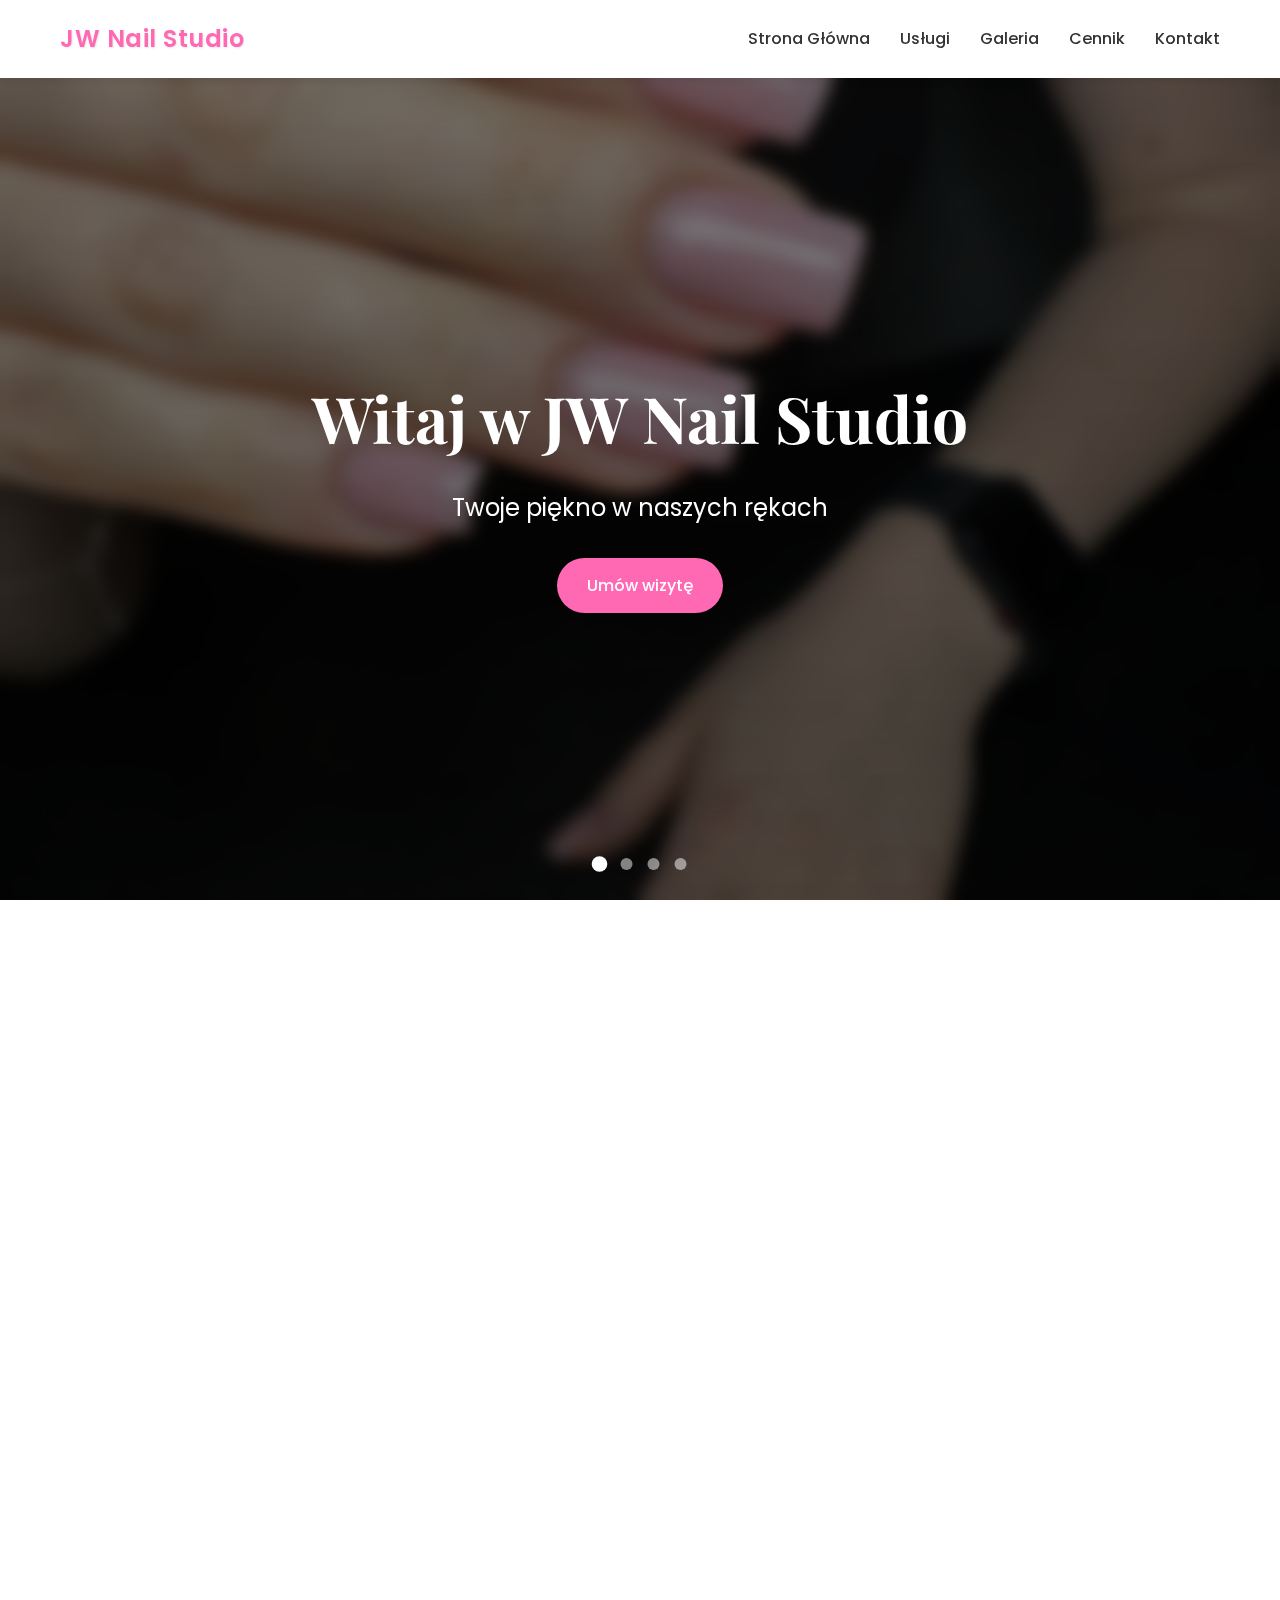
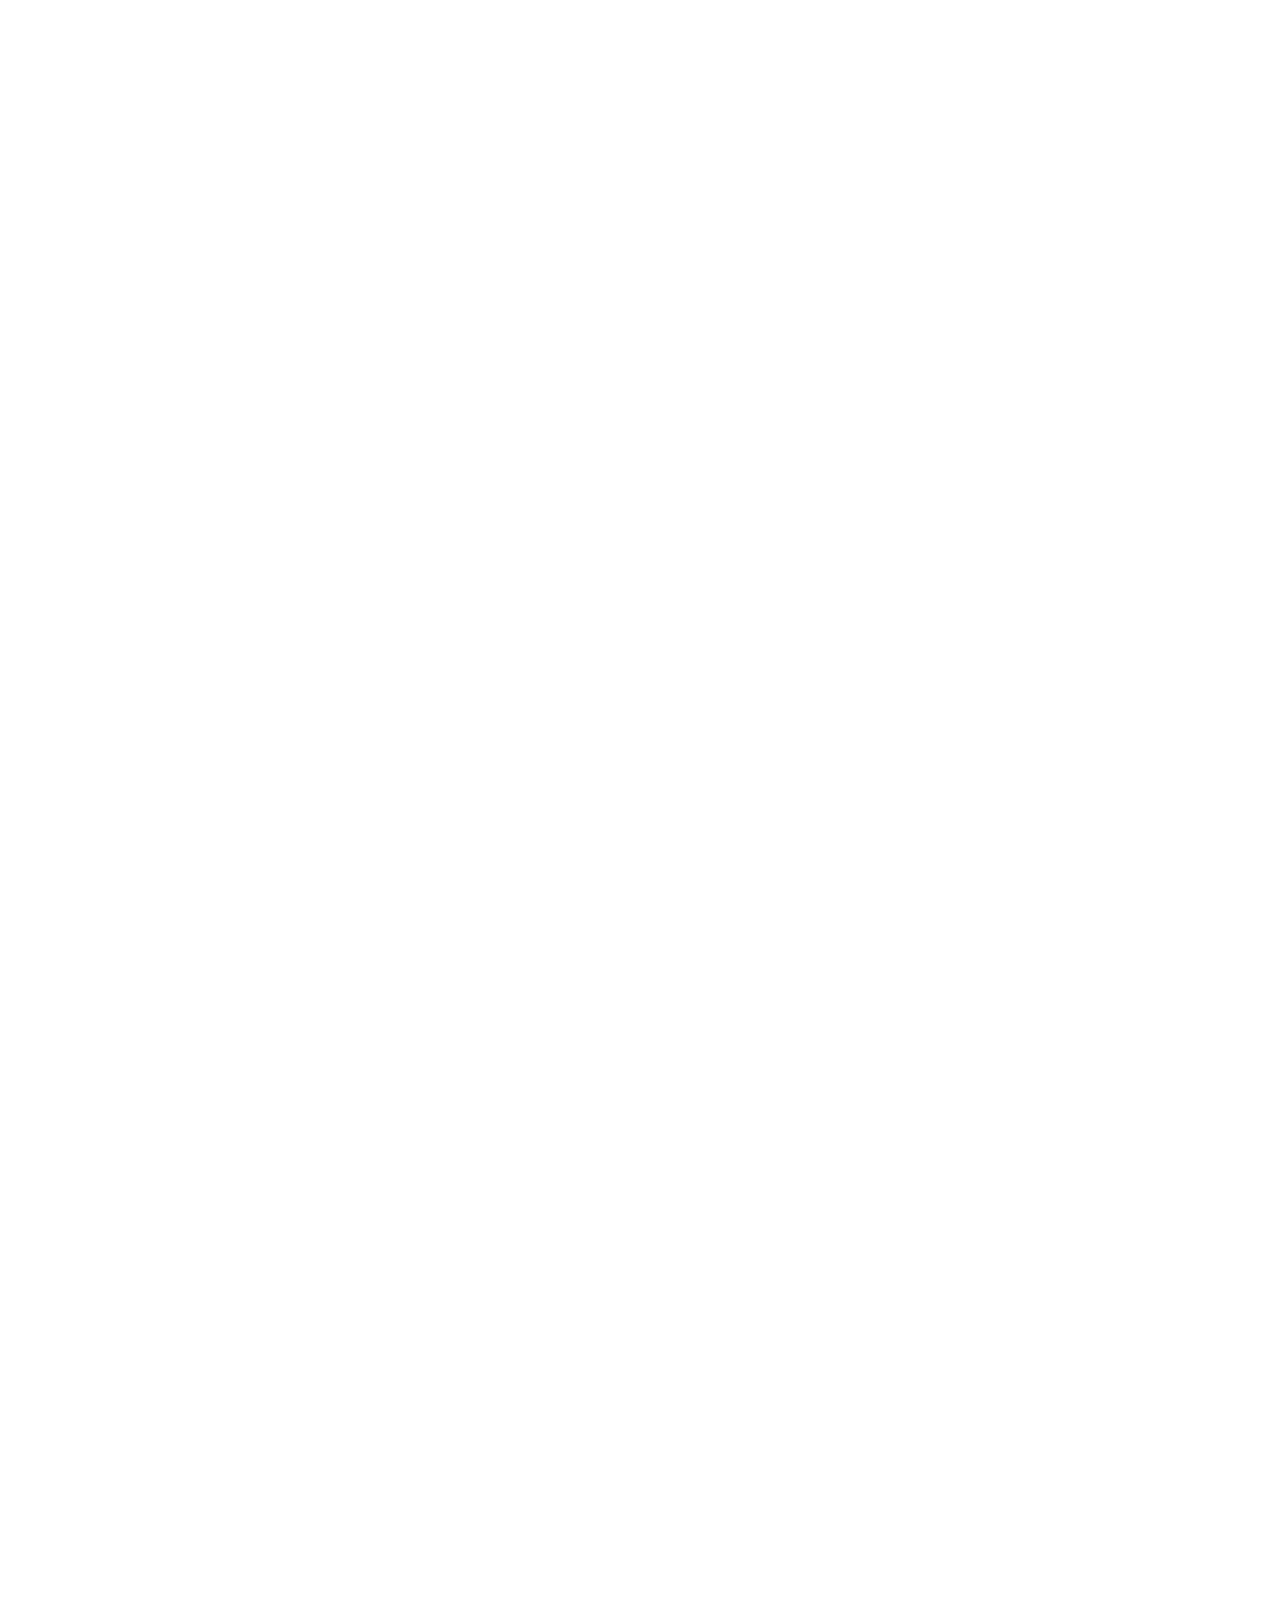
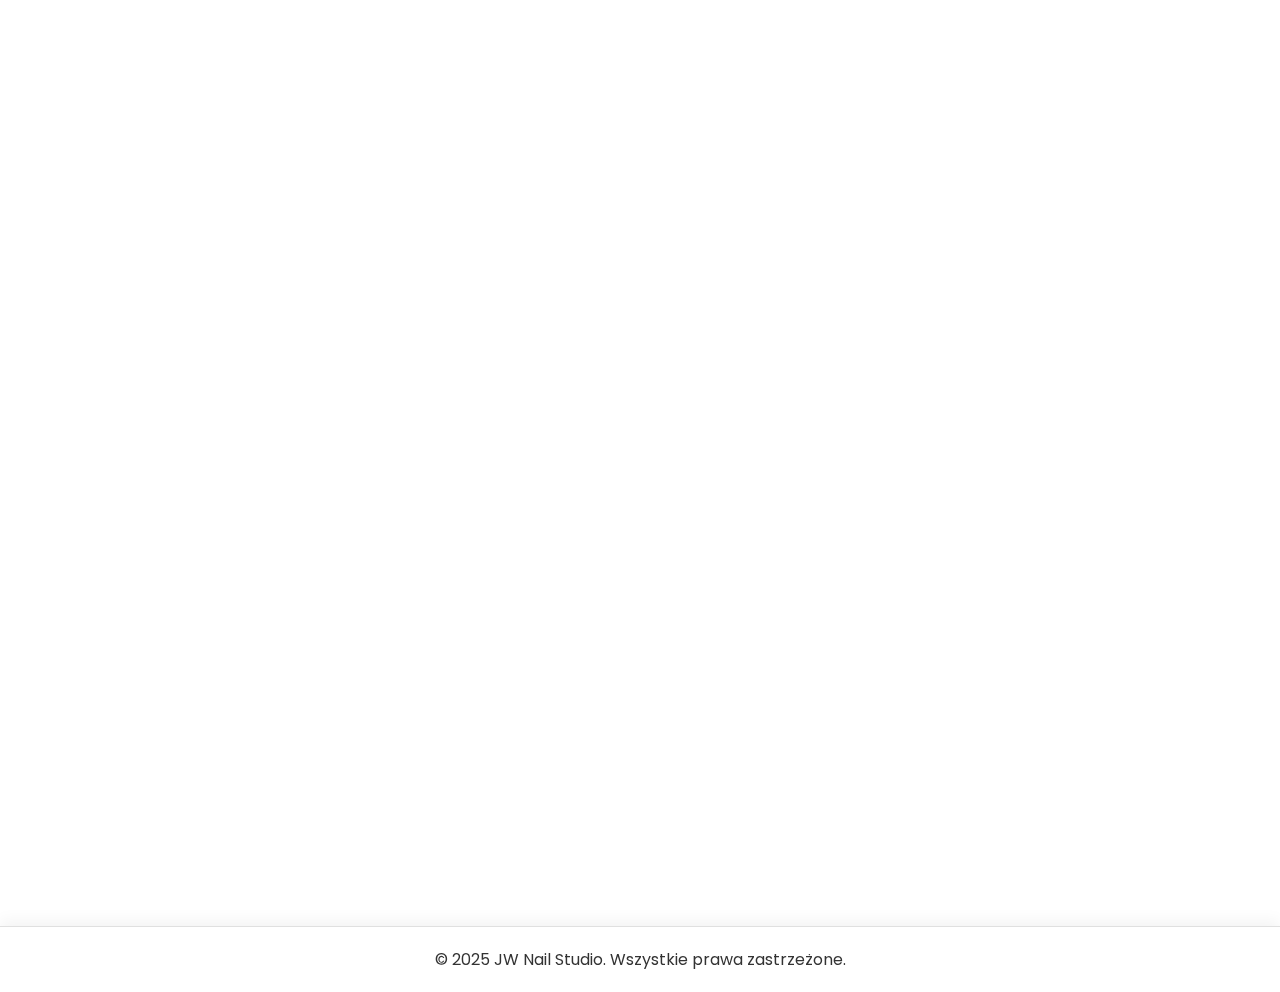
<file: index.html>
<!doctype html>
<html lang="pl">
  <head>
    <meta charset="UTF-8" />
    <meta name="viewport" content="width=device-width, initial-scale=1.0" />
    <title>JW Nail Studio - Profesjonalna Stylizacja Paznokci</title>
    <link rel="stylesheet" href="css/style.css" />
    <link
      rel="stylesheet"
      href="https://cdnjs.cloudflare.com/ajax/libs/font-awesome/6.0.0/css/all.min.css"
    />
    <link
      href="https://fonts.googleapis.com/css2?family=Playfair+Display:wght@400;700&family=Poppins:wght@300;400;500&family=Dancing+Script:wght@400;700&family=Big+Shoulders+Inline+Display:wght@400;700&family=Montserrat:wght@400;500;600;700&display=swap"
      rel="stylesheet"
    />
    <!-- Instagram Feed Widget -->
    <script async src="https://www.instagram.com/embed.js"></script>
  </head>
  <body>
    <nav class="navbar" aria-label="Menu główne">
      <div class="container">
        <div class="logo">JW Nail Studio</div>
        <ul class="nav-links" role="menu">
          <li role="menuitem"><a href="#home">Strona Główna</a></li>
          <li role="menuitem"><a href="#services">Usługi</a></li>
          <li role="menuitem"><a href="#gallery">Galeria</a></li>
          <li role="menuitem"><a href="#pricing">Cennik</a></li>
          <li role="menuitem"><a href="#contact">Kontakt</a></li>
        </ul>
        <button
          class="hamburger"
          aria-label="Menu mobilne"
          aria-expanded="false"
          aria-controls="nav-links"
        >
          <span></span>
          <span></span>
          <span></span>
        </button>
      </div>
    </nav>

    <header id="home" class="hero">
      <div class="hero-slider">
        <div
          class="slide active"
          style="background-image: url(&quot;images/IMG_5490.jpeg&quot;)"
        ></div>
        <div
          class="slide"
          style="background-image: url(&quot;images/IMG_5185.jpeg&quot;)"
        ></div>
        <div
          class="slide"
          style="background-image: url(&quot;images/IMG_2555.jpeg&quot;)"
        ></div>
        <div
          class="slide"
          style="background-image: url(&quot;images/IMG_0757.jpeg&quot;)"
        ></div>
      </div>
      <div class="container">
        <h1>Witaj w JW Nail Studio</h1>
        <p>Twoje piękno w naszych rękach</p>
        <a href="#contact" class="cta-button">Umów wizytę</a>
      </div>
      <div class="slider-dots">
        <span class="dot active" data-slide="0"></span>
        <span class="dot" data-slide="1"></span>
        <span class="dot" data-slide="2"></span>
        <span class="dot" data-slide="3"></span>
      </div>
    </header>

    <section id="services" class="services">
      <div class="container">
        <h2>Nasze Usługi</h2>
        <div class="services-grid">
          <div class="service-card">
            <i class="fas fa-paint-brush"></i>
            <h3>Manicure Hybrydowy</h3>
            <p>Trwały i piękny manicure utrzymujący się do 3 tygodni</p>
          </div>
          <div class="service-card">
            <i class="fas fa-gem"></i>
            <h3>Zdobienia</h3>
            <p>Artystyczne wzory i aplikacje</p>
          </div>
          <div class="service-card">
            <i class="fas fa-spa"></i>
            <h3>Manicure Japoński</h3>
            <p>Naturalna pielęgnacja płytki paznokcia</p>
          </div>
          <div class="service-card">
            <i class="fas fa-magic"></i>
            <h3>Przedłużanie Paznokci</h3>
            <p>Profesjonalne przedłużanie metodą akrylo-żelową</p>
          </div>
          <div class="service-card">
            <i class="fas fa-sync-alt"></i>
            <h3>Uzupełnienie Paznokci</h3>
            <p>Profesjonalne uzupełnienie odrostów</p>
          </div>
        </div>
      </div>
    </section>

    <section id="gallery" class="gallery">
      <div class="container">
        <h2>Galeria</h2>
        <!-- Instagram Feed Widget -->
        <div class="instagram-feed">
          <blockquote
            class="instagram-media"
            data-instgrm-permalink="https://www.instagram.com/uroda_jw_/"
            data-instgrm-version="14"
            style="
              background: #fff;
              border: 0;
              border-radius: 15px;
              box-shadow: 0 5px 15px rgba(0, 0, 0, 0.1);
              margin: 1px;
              max-width: 540px;
              min-width: 326px;
              padding: 0;
              width: 99.375%;
            "
          >
            <a href="https://www.instagram.com/uroda_jw_/" target="_blank"
              >Zobacz galerię na Instagramie</a
            >
          </blockquote>
        </div>
      </div>
    </section>

    <section id="pricing" class="pricing">
      <div class="container">
        <h2>Cennik</h2>
        <div class="pricing-grid">
          <div class="price-card">
            <h3>Manicure Hybrydowy</h3>
            <p class="price">70 zł</p>
            <ul>
              <li>Malowanie hybrydowe</li>
              <li>Przygotowanie płytki</li>
              <li>Odżywka</li>
            </ul>
          </div>
          <div class="price-card">
            <h3>Przedłużanie Paznokci</h3>
            <p class="price">110 zł</p>
            <ul>
              <li>Metoda akrylo-żelowa</li>
              <li>Malowanie hybrydowe</li>
              <li>Zdobienia</li>
            </ul>
          </div>
          <div class="price-card">
            <h3>Manicure Japoński</h3>
            <p class="price">40 zł</p>
            <ul>
              <li>Naturalna pielęgnacja</li>
              <li>Masaż dłoni</li>
              <li>Wcierka witaminowa</li>
            </ul>
          </div>
          <div class="price-card">
            <h3>Uzupełnienie Paznokci</h3>
            <p class="price">95 zł</p>
            <ul>
              <li>Metoda akrylo-żelowa</li>
              <li>Malowanie hybrydowe</li>
              <li>Zdobienie</li>
            </ul>
          </div>
        </div>
      </div>
    </section>

    <section id="contact" class="contact">
      <div class="container">
        <h2>Kontakt</h2>
        <div class="contact-grid">
          <div class="contact-info">
            <h3>Znajdź nas</h3>
            <p><i class="fas fa-map-marker-alt"></i> Sobienie Jeziory 08-443</p>
            <p><i class="fas fa-phone"></i> +48 570 190 589</p>
            <p><i class="fas fa-envelope"></i> lucynawidlak@gmail.com</p>
            <div class="social-links">
              <a
                href="https://www.instagram.com/uroda_jw_?igsh=MTJrZDZkaHBqdWU2aA=="
                target="_blank"
                ><i class="fab fa-instagram"></i
              ></a>
            </div>
          </div>
          <form
            class="contact-form"
            action="https://formspree.io/f/mldjryyn"
            method="POST"
          >
            <input
              type="text"
              name="name"
              placeholder="Imię i nazwisko"
              required
            />
            <input type="email" name="email" placeholder="Email" required />
            <input type="tel" name="phone" placeholder="Telefon" required />
            <textarea
              name="message"
              placeholder="Wiadomość"
              required
            ></textarea>
            <input
              type="hidden"
              name="_subject"
              value="Nowe zapytanie ze strony JW Nail Studio"
            />
            <button type="submit" class="submit-button">
              Wyślij wiadomość
            </button>
          </form>
        </div>
      </div>
    </section>

    <footer>
      <div class="container">
        <p>&copy; 2025 JW Nail Studio. Wszystkie prawa zastrzeżone.</p>
      </div>
    </footer>

    <script src="js/main.js"></script>
  </body>
</html>
</file>
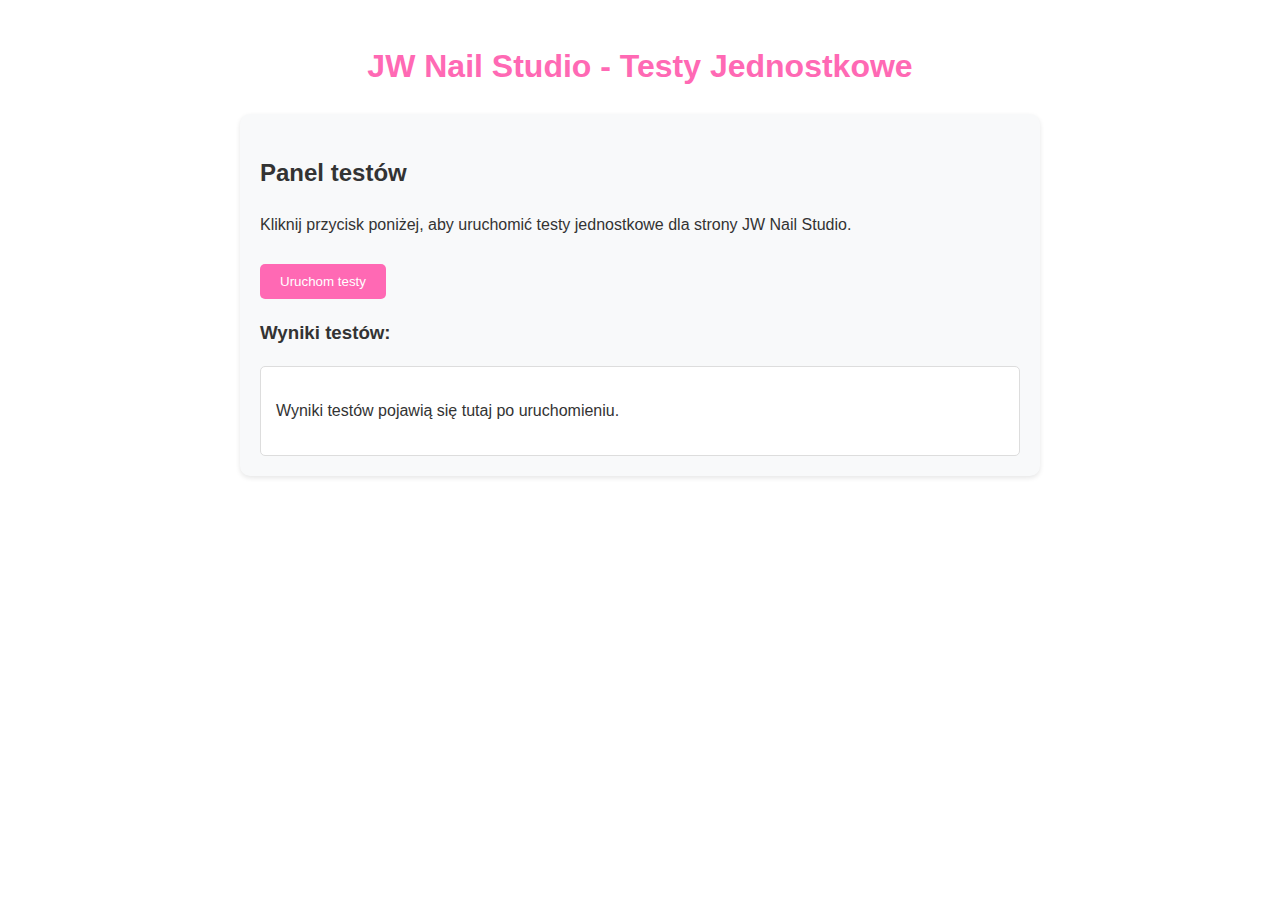
<file: tests.html>
<!doctype html>
<html lang="pl">
  <head>
    <meta charset="UTF-8" />
    <meta name="viewport" content="width=device-width, initial-scale=1.0" />
    <title>JW Nail Studio - Testy Jednostkowe</title>
    <style>
      body {
        font-family: "Poppins", sans-serif;
        line-height: 1.6;
        color: #333;
        max-width: 800px;
        margin: 0 auto;
        padding: 20px;
      }
      h1 {
        color: #ff69b4;
        text-align: center;
      }
      .test-container {
        background-color: #f8f9fa;
        border-radius: 10px;
        padding: 20px;
        margin-bottom: 20px;
        box-shadow: 0 2px 5px rgba(0, 0, 0, 0.1);
      }
      .test-results {
        background-color: #fff;
        border-radius: 5px;
        padding: 15px;
        border: 1px solid #ddd;
        max-height: 300px;
        overflow-y: auto;
      }
      .success {
        color: #28a745;
      }
      .error {
        color: #dc3545;
      }
      button {
        background-color: #ff69b4;
        color: white;
        border: none;
        padding: 10px 20px;
        border-radius: 5px;
        cursor: pointer;
        font-weight: 500;
        margin-top: 10px;
      }
      button:hover {
        background-color: #ff1493;
      }
    </style>
  </head>
  <body>
    <h1>JW Nail Studio - Testy Jednostkowe</h1>

    <div class="test-container">
      <h2>Panel testów</h2>
      <p>
        Kliknij przycisk poniżej, aby uruchomić testy jednostkowe dla strony JW
        Nail Studio.
      </p>
      <button id="run-tests">Uruchom testy</button>

      <h3>Wyniki testów:</h3>
      <div id="test-results" class="test-results">
        <p>Wyniki testów pojawią się tutaj po uruchomieniu.</p>
      </div>
    </div>

    <script>
      // Funkcja do przechwytywania logów konsoli
      (function () {
        const resultsDiv = document.getElementById("test-results");
        const originalConsoleLog = console.log;
        const originalConsoleError = console.error;
        const originalConsoleAssert = console.assert;

        // Czyszczenie wyników
        function clearResults() {
          resultsDiv.innerHTML = "";
        }

        // Dodawanie wiadomości do wyników
        function addMessage(message, type) {
          const p = document.createElement("p");
          p.textContent = message;
          if (type) {
            p.classList.add(type);
          }
          resultsDiv.appendChild(p);
          resultsDiv.scrollTop = resultsDiv.scrollHeight;
        }

        // Nadpisanie console.log
        console.log = function (message) {
          originalConsoleLog.apply(console, arguments);
          addMessage(message);
        };

        // Nadpisanie console.error
        console.error = function (message, error) {
          originalConsoleError.apply(console, arguments);
          if (error && error.stack) {
            addMessage(message + ": " + error.stack, "error");
          } else {
            addMessage(message, "error");
          }
        };

        // Nadpisanie console.assert
        console.assert = function (condition, message) {
          if (!condition) {
            originalConsoleAssert.apply(console, arguments);
            addMessage("Assertion failed: " + message, "error");
          }
        };

        // Obsługa przycisku uruchamiania testów
        document
          .getElementById("run-tests")
          .addEventListener("click", function () {
            clearResults();
            addMessage("Uruchamianie testów...");

            // Dynamiczne ładowanie skryptu testów
            const script = document.createElement("script");
            script.src = "js/tests.js?v=" + new Date().getTime();
            script.onload = function () {
              if (typeof runTests === "function") {
                try {
                  runTests();
                  addMessage("Testy zakończone!", "success");
                } catch (error) {
                  addMessage(
                    "Błąd podczas wykonywania testów: " + error.message,
                    "error"
                  );
                }
              } else {
                addMessage("Funkcja runTests nie została znaleziona!", "error");
              }
            };
            script.onerror = function () {
              addMessage("Nie można załadować pliku testów!", "error");
            };
            document.body.appendChild(script);
          });
      })();
    </script>
  </body>
</html>
</file>
<file: css/style.css>
:root {
  --primary-color: #ff69b4;
  --secondary-color: #f8f9fa;
  --accent-color: #ff1493;
  --text-color: #333;
  --light-text: #666;
  --white: #ffffff;
}

* {
  margin: 0;
  padding: 0;
  box-sizing: border-box;
}

body {
  font-family: "Poppins", sans-serif;
  line-height: 1.6;
  color: var(--text-color);
}

.container {
  max-width: 1200px;
  margin: 0 auto;
  padding: 0 20px;
}

/* Navbar */
.navbar {
  background: var(--white);
  box-shadow: 0 2px 10px rgba(0, 0, 0, 0.1);
  position: fixed;
  width: 100%;
  top: 0;
  z-index: 1000;
}

.navbar .container {
  display: flex;
  justify-content: space-between;
  align-items: center;
  padding: 20px;
}

.logo {
  font-family: "Poppins", sans-serif;
  font-size: 24px;
  font-weight: 600;
  color: var(--primary-color);
  text-shadow: 1px 1px 2px rgba(0, 0, 0, 0.1);
  transition: all 0.3s ease;
  position: relative;
  overflow: hidden;
  letter-spacing: 0.5px;
}

.logo::before {
  content: "";
  position: absolute;
  top: 0;
  left: -100%;
  width: 50%;
  height: 100%;
  background: linear-gradient(
    to right,
    rgba(255, 255, 255, 0) 0%,
    rgba(255, 255, 255, 0.8) 50%,
    rgba(255, 255, 255, 0) 100%
  );
  transform: skewX(-25deg);
  transition: all 0.75s;
  opacity: 0;
}

.logo.shine::before {
  left: 150%;
  opacity: 1;
}

.logo:hover {
  transform: translateY(-3px);
  text-shadow: 2px 2px 4px rgba(0, 0, 0, 0.2);
}

.nav-links {
  display: flex;
  list-style: none;
  gap: 30px;
}

.nav-links a {
  text-decoration: none;
  color: var(--text-color);
  font-weight: 500;
  transition: color 0.3s ease;
}

.nav-links a:hover {
  color: var(--primary-color);
}

.hamburger {
  display: none;
  flex-direction: column;
  gap: 6px;
  cursor: pointer;
}

.hamburger span {
  width: 30px;
  height: 2px;
  background: var(--text-color);
  transition: 0.3s ease;
}

/* Hero Section */
.hero {
  position: relative;
  height: 100vh;
  display: flex;
  align-items: center;
  text-align: center;
  color: var(--white);
  padding-top: 80px;
  overflow: hidden;
}

.hero-slider {
  position: absolute;
  top: 0;
  left: 0;
  width: 100%;
  height: 100%;
  z-index: -1;
}

.slide {
  position: absolute;
  top: 0;
  left: 0;
  width: 100%;
  height: 100%;
  background-size: cover;
  background-position: center;
  opacity: 0;
  transition: opacity 1s ease;
}

.slide::before {
  content: "";
  position: absolute;
  top: 0;
  left: 0;
  width: 100%;
  height: 100%;
  background: linear-gradient(rgba(0, 0, 0, 0.5), rgba(0, 0, 0, 0.6));
  backdrop-filter: blur(8px);
  -webkit-backdrop-filter: blur(8px);
}

.slide.active {
  opacity: 1;
}

.slider-dots {
  position: absolute;
  bottom: 30px;
  left: 50%;
  transform: translateX(-50%);
  display: flex;
  gap: 15px;
  z-index: 10;
}

.dot {
  width: 12px;
  height: 12px;
  border-radius: 50%;
  background-color: rgba(255, 255, 255, 0.5);
  cursor: pointer;
  transition: all 0.3s ease;
}

.dot.active {
  background-color: var(--white);
  transform: scale(1.3);
}

.hero .container {
  position: relative;
  z-index: 1;
}

.hero h1 {
  font-family: "Playfair Display", serif;
  font-size: 4rem;
  margin-bottom: 20px;
}

.hero p {
  font-size: 1.5rem;
  margin-bottom: 30px;
}

.cta-button {
  display: inline-block;
  padding: 15px 30px;
  background: var(--primary-color);
  color: var(--white);
  text-decoration: none;
  border-radius: 30px;
  font-weight: 500;
  transition: transform 0.3s ease;
}

.cta-button:hover {
  transform: translateY(-3px);
}

/* Services Section */
.services {
  padding: 100px 0;
  background: var(--secondary-color);
}

.services h2 {
  text-align: center;
  font-family: "Playfair Display", serif;
  font-size: 2.5rem;
  margin-bottom: 50px;
}

.services-grid {
  display: grid;
  grid-template-columns: repeat(auto-fit, minmax(250px, 1fr));
  gap: 30px;
}

.service-card {
  background: var(--white);
  padding: 30px;
  border-radius: 15px;
  text-align: center;
  transition: all 0.5s cubic-bezier(0.4, 0, 0.2, 1);
  box-shadow: 0 5px 15px rgba(0, 0, 0, 0.1);
  position: relative;
  top: 0;
  cursor: pointer;
  overflow: hidden;
}

.service-card::before {
  content: "";
  position: absolute;
  top: 0;
  left: 0;
  width: 100%;
  height: 100%;
  background: linear-gradient(45deg, transparent, rgba(255, 105, 180, 0.1));
  opacity: 0;
  transition: all 0.5s ease;
}

.service-card:hover {
  transform: translateY(-15px) scale(1.03);
  box-shadow: 0 15px 30px rgba(255, 105, 180, 0.2);
}

.service-card:hover::before {
  opacity: 1;
}

.service-card i {
  font-size: 2.5rem;
  color: var(--primary-color);
  margin-bottom: 20px;
  transition: all 0.5s ease;
}

.service-card:hover i {
  transform: scale(1.2) rotate(10deg);
}

.service-card h3 {
  margin-bottom: 15px;
}

/* Gallery Section */
.gallery {
  padding: 100px 0;
  background: var(--secondary-color);
}

.gallery h2 {
  text-align: center;
  font-family: "Playfair Display", serif;
  font-size: 2.5rem;
  margin-bottom: 50px;
  color: var(--text-color);
}

.gallery-filters {
  display: flex;
  justify-content: center;
  gap: 15px;
  margin-bottom: 30px;
}

.filter-btn {
  padding: 10px 20px;
  border: 2px solid var(--primary-color);
  background: transparent;
  color: var(--text-color);
  border-radius: 25px;
  cursor: pointer;
  transition: all 0.3s ease;
}

.filter-btn.active,
.filter-btn:hover {
  background: var(--primary-color);
  color: var(--white);
}

.gallery-grid {
  display: grid;
  grid-template-columns: repeat(auto-fill, minmax(300px, 1fr));
  gap: 20px;
}

.gallery-item {
  position: relative;
  border-radius: 15px;
  overflow: hidden;
  height: 300px;
  cursor: pointer;
  transition: all 0.5s cubic-bezier(0.4, 0, 0.2, 1);
}

.gallery-item::after {
  content: "";
  position: absolute;
  top: 0;
  left: 0;
  width: 100%;
  height: 100%;
  background: linear-gradient(
    to bottom,
    transparent 0%,
    rgba(0, 0, 0, 0.7) 100%
  );
  opacity: 0;
  transition: all 0.5s ease;
}

.gallery-item:hover::after {
  opacity: 1;
}

.gallery-item img {
  width: 100%;
  height: 100%;
  object-fit: cover;
  transition: transform 0.7s ease;
}

.gallery-item:hover img {
  transform: scale(1.15);
}

.gallery-overlay {
  position: absolute;
  bottom: -100%;
  left: 0;
  width: 100%;
  padding: 20px;
  background: rgba(0, 0, 0, 0.7);
  color: var(--white);
  transition: bottom 0.3s ease;
}

.gallery-item:hover .gallery-overlay {
  bottom: 0;
}

/* Pricing Section */
.pricing {
  padding: 100px 0;
  background: var(--secondary-color);
}

.pricing h2 {
  text-align: center;
  font-family: "Playfair Display", serif;
  font-size: 2.5rem;
  margin-bottom: 50px;
}

.pricing-grid {
  display: grid;
  grid-template-columns: repeat(auto-fit, minmax(300px, 1fr));
  gap: 30px;
}

.price-card {
  background: var(--white);
  padding: 40px;
  border-radius: 10px;
  text-align: center;
  transition: all 0.5s cubic-bezier(0.4, 0, 0.2, 1);
  position: relative;
  overflow: hidden;
}

.price-card::before {
  content: "";
  position: absolute;
  top: -100%;
  left: 0;
  width: 100%;
  height: 100%;
  background: linear-gradient(
    45deg,
    transparent,
    rgba(255, 105, 180, 0.1),
    transparent
  );
  transition: all 0.8s ease;
}

.price-card:hover {
  transform: translateY(-10px);
  box-shadow: 0 20px 40px rgba(0, 0, 0, 0.15);
  border: 2px solid var(--primary-color);
  animation: pulse 2s infinite;
}

.price-card:hover::before {
  top: 100%;
}

.price-card.featured {
  transform: scale(1.05);
}

@keyframes pulse {
  0% {
    box-shadow: 0 0 0 0 rgba(255, 105, 180, 0.4);
  }
  70% {
    box-shadow: 0 0 0 15px rgba(255, 105, 180, 0);
  }
  100% {
    box-shadow: 0 0 0 0 rgba(255, 105, 180, 0);
  }
}

.price-card h3 {
  font-size: 1.5rem;
  margin-bottom: 20px;
}

.price {
  font-size: 2rem;
  color: var(--primary-color);
  margin-bottom: 30px;
}

.price-card ul {
  list-style: none;
  margin-bottom: 30px;
}

.price-card ul li {
  margin-bottom: 10px;
  color: var(--light-text);
}

/* Contact Section */
.contact {
  padding: 100px 0;
}

.contact h2 {
  text-align: center;
  font-family: "Playfair Display", serif;
  font-size: 2.5rem;
  margin-bottom: 50px;
}

.contact-grid {
  display: grid;
  grid-template-columns: repeat(auto-fit, minmax(300px, 1fr));
  gap: 50px;
}

.contact-info h3 {
  margin-bottom: 20px;
}

.contact-info p {
  margin-bottom: 15px;
}

.contact-info i {
  color: var(--primary-color);
  margin-right: 10px;
}

.social-links {
  margin-top: 30px;
}

.social-links a {
  color: var(--primary-color);
  font-size: 1.5rem;
  margin-right: 20px;
  transition: all 0.3s cubic-bezier(0.4, 0, 0.2, 1);
}

.social-links a:hover {
  transform: translateY(-5px) scale(1.2);
  color: var(--accent-color);
}

.contact-form {
  display: flex;
  flex-direction: column;
  gap: 20px;
  background: rgba(255, 255, 255, 0.9);
  padding: 30px;
  border-radius: 10px;
  box-shadow: 0 5px 15px rgba(0, 0, 0, 0.1);
}

.contact-form input,
.contact-form textarea {
  transition: all 0.3s cubic-bezier(0.4, 0, 0.2, 1);
  border: 2px solid transparent;
  background: #f8f9fa;
  padding: 15px;
  border-radius: 5px;
  font-family: inherit;
  width: 100%;
  font-size: 16px;
  color: #333;
}

.contact-form input:focus,
.contact-form textarea:focus {
  transform: translateY(-2px);
  border-color: var(--primary-color);
  box-shadow: 0 5px 15px rgba(255, 105, 180, 0.2);
}

.contact-form textarea {
  height: 150px;
  resize: vertical;
}

.submit-button {
  background: var(--primary-color);
  color: var(--white);
  padding: 15px;
  border: none;
  border-radius: 5px;
  cursor: pointer;
  font-weight: 500;
  transition: all 0.5s cubic-bezier(0.4, 0, 0.2, 1);
  position: relative;
  overflow: hidden;
  font-size: 16px;
  letter-spacing: 1px;
  text-transform: uppercase;
}

.submit-button::before {
  content: "";
  position: absolute;
  top: 50%;
  left: 50%;
  width: 0;
  height: 0;
  background: rgba(255, 255, 255, 0.2);
  border-radius: 50%;
  transform: translate(-50%, -50%);
  transition: all 0.5s ease;
}

.submit-button:hover::before {
  width: 300px;
  height: 300px;
}

.submit-button:hover {
  transform: translateY(-3px);
  box-shadow: 0 10px 20px rgba(255, 105, 180, 0.3);
}

.submit-button.loading {
  background-color: #ccc;
  cursor: not-allowed;
  opacity: 0.7;
}

.submit-button.loading::after {
  content: "...";
  display: inline-block;
  animation: loading 1.5s infinite;
}

@keyframes loading {
  0% {
    content: ".";
  }
  33% {
    content: "..";
  }
  66% {
    content: "...";
  }
}

/* Footer */
footer {
  background: var(--white);
  color: var(--text-color);
  padding: 20px 0;
  text-align: center;
  border-top: 1px solid #e0e0e0;
  box-shadow: 0 -5px 15px rgba(0, 0, 0, 0.05);
}

/* Animacje */
@keyframes fadeInUp {
  from {
    opacity: 0;
    transform: translateY(30px);
  }
  to {
    opacity: 1;
    transform: translateY(0);
  }
}

/* Responsive Design */
@media (max-width: 768px) {
  .nav-links {
    flex-direction: column;
    position: absolute;
    top: 100%;
    left: 0;
    width: 100%;
    background-color: var(--white);
    padding: 20px;
    box-shadow: 0 5px 15px rgba(0, 0, 0, 0.1);
    display: none;
    z-index: 1000;
    text-align: center;
    gap: 15px;
  }

  .nav-links li {
    margin: 10px 0;
  }

  .nav-links a {
    display: block;
    padding: 10px;
    font-size: 1.1rem;
  }

  .nav-links a:hover {
    background-color: rgba(255, 105, 180, 0.1);
    border-radius: 5px;
  }

  .hamburger {
    display: flex;
    flex-direction: column;
    justify-content: space-between;
    width: 30px;
    height: 22px;
    cursor: pointer;
  }

  .hamburger span {
    width: 100%;
    height: 3px;
    background-color: var(--primary-color);
    transition: all 0.3s ease;
    border-radius: 3px;
  }

  .hamburger.active span:nth-child(1) {
    transform: translateY(9px) rotate(45deg);
  }

  .hamburger.active span:nth-child(2) {
    opacity: 0;
  }

  .hamburger.active span:nth-child(3) {
    transform: translateY(-9px) rotate(-45deg);
  }

  .hero h1 {
    font-size: 2rem;
  }

  .hero p {
    font-size: 1rem;
  }

  .price-card.featured {
    transform: none;
  }
}

/* Globalne animacje */
@keyframes scaleIn {
  from {
    opacity: 0;
    transform: scale(0.95);
  }
  to {
    opacity: 1;
    transform: scale(1);
  }
}

@keyframes slideInLeft {
  from {
    transform: translateX(-100px);
    opacity: 0;
  }
  to {
    transform: translateX(0);
    opacity: 1;
  }
}

/* Płynne przewijanie dla całej strony */
html {
  scroll-behavior: smooth;
  scroll-padding-top: 80px;
}

/* Animacje sekcji */
section {
  opacity: 0;
  transform: translateY(20px);
  transition: all 1s ease-out;
}

section.visible {
  opacity: 1;
  transform: translateY(0);
}

/* Ulepszenia dla kart usług */
.service-card {
  background: var(--white);
  padding: 30px;
  border-radius: 15px;
  text-align: center;
  transition: all 0.5s cubic-bezier(0.4, 0, 0.2, 1);
  box-shadow: 0 5px 15px rgba(0, 0, 0, 0.1);
  position: relative;
  top: 0;
  cursor: pointer;
  overflow: hidden;
}

.service-card::before {
  content: "";
  position: absolute;
  top: 0;
  left: 0;
  width: 100%;
  height: 100%;
  background: linear-gradient(45deg, transparent, rgba(255, 105, 180, 0.1));
  opacity: 0;
  transition: all 0.5s ease;
}

.service-card:hover {
  transform: translateY(-15px) scale(1.03);
  box-shadow: 0 15px 30px rgba(255, 105, 180, 0.2);
}

.service-card:hover::before {
  opacity: 1;
}

.service-card i {
  font-size: 2.5rem;
  color: var(--primary-color);
  margin-bottom: 20px;
  transition: all 0.5s ease;
}

.service-card:hover i {
  transform: scale(1.2) rotate(10deg);
}

/* Ulepszenia dla galerii */
.gallery-item {
  position: relative;
  border-radius: 15px;
  overflow: hidden;
  height: 300px;
  cursor: pointer;
  transition: all 0.5s cubic-bezier(0.4, 0, 0.2, 1);
}

.gallery-item::after {
  content: "";
  position: absolute;
  top: 0;
  left: 0;
  width: 100%;
  height: 100%;
  background: linear-gradient(
    to bottom,
    transparent 0%,
    rgba(0, 0, 0, 0.7) 100%
  );
  opacity: 0;
  transition: all 0.5s ease;
}

.gallery-item:hover::after {
  opacity: 1;
}

.gallery-item img {
  width: 100%;
  height: 100%;
  object-fit: cover;
  transition: transform 0.7s ease;
}

.gallery-item:hover img {
  transform: scale(1.15);
}

/* Ulepszenia dla cennika */
.price-card {
  transition: all 0.5s cubic-bezier(0.4, 0, 0.2, 1);
  position: relative;
  overflow: hidden;
}

.price-card::before {
  content: "";
  position: absolute;
  top: -100%;
  left: 0;
  width: 100%;
  height: 100%;
  background: linear-gradient(
    45deg,
    transparent,
    rgba(255, 105, 180, 0.1),
    transparent
  );
  transition: all 0.8s ease;
}

.price-card:hover {
  transform: translateY(-10px);
  box-shadow: 0 20px 40px rgba(0, 0, 0, 0.15);
  border: 2px solid var(--primary-color);
  animation: pulse 2s infinite;
}

.price-card:hover::before {
  top: 100%;
}

.price-card.featured {
  transform: scale(1.05);
}

/* Animacja dla menu nawigacji */
.nav-links a {
  position: relative;
  transition: all 0.3s ease;
}

.nav-links a::after {
  content: "";
  position: absolute;
  bottom: -5px;
  left: 0;
  width: 0;
  height: 2px;
  background: var(--primary-color);
  transition: all 0.3s ease;
}

.nav-links a:hover::after {
  width: 100%;
}

/* Animacja dla social links */
.social-links a {
  transition: all 0.3s cubic-bezier(0.4, 0, 0.2, 1);
}

.social-links a:hover {
  transform: translateY(-5px) scale(1.2);
  color: var(--accent-color);
}

/* Instagram Feed Styles */
.instagram-feed {
  margin: 40px auto;
  padding: 30px;
  background: var(--white);
  border-radius: 20px;
  box-shadow: 0 10px 30px rgba(255, 105, 180, 0.15);
  max-width: 1000px;
  width: 100%;
  transition: all 0.5s ease;
  animation: fadeInUp 1s ease-out;
  position: relative;
  overflow: hidden;
}

.instagram-feed::before {
  content: "";
  position: absolute;
  top: 0;
  left: 0;
  right: 0;
  height: 4px;
  background: linear-gradient(
    to right,
    var(--primary-color),
    var(--accent-color)
  );
}

.instagram-feed:hover {
  transform: translateY(-5px);
  box-shadow: 0 20px 40px rgba(255, 105, 180, 0.2);
}

.instagram-media {
  margin: 0 auto !important;
  border-radius: 15px !important;
  width: 100% !important;
  min-width: 100% !important;
  max-width: 100% !important;
}

.instagram-feed a {
  color: var(--primary-color);
  text-decoration: none;
  font-weight: 500;
  display: block;
  text-align: center;
  padding: 20px 15px;
  transition: all 0.3s ease;
  font-size: 1.1rem;
  margin-top: 15px;
  border-top: 1px solid rgba(0, 0, 0, 0.1);
}

.instagram-feed a:hover {
  color: var(--accent-color);
  background: rgba(255, 105, 180, 0.05);
}

@media (max-width: 1024px) {
  .instagram-feed {
    max-width: 800px;
    margin: 30px auto;
  }

  .services-grid,
  .pricing-grid {
    flex-wrap: wrap;
    justify-content: center;
  }

  .service-card,
  .price-card {
    min-width: 45%;
    margin-bottom: 20px;
  }
}

@media (max-width: 768px) {
  .instagram-feed {
    max-width: 600px;
    padding: 20px;
    margin: 20px auto;
  }

  .service-card,
  .price-card {
    min-width: 100%;
  }

  .nav-links {
    display: none;
  }
}

@media (max-width: 540px) {
  .instagram-feed {
    padding: 15px;
    margin: 15px auto;
    border-radius: 15px;
  }

  .instagram-feed a {
    padding: 15px;
    font-size: 1rem;
  }
}
</file>
